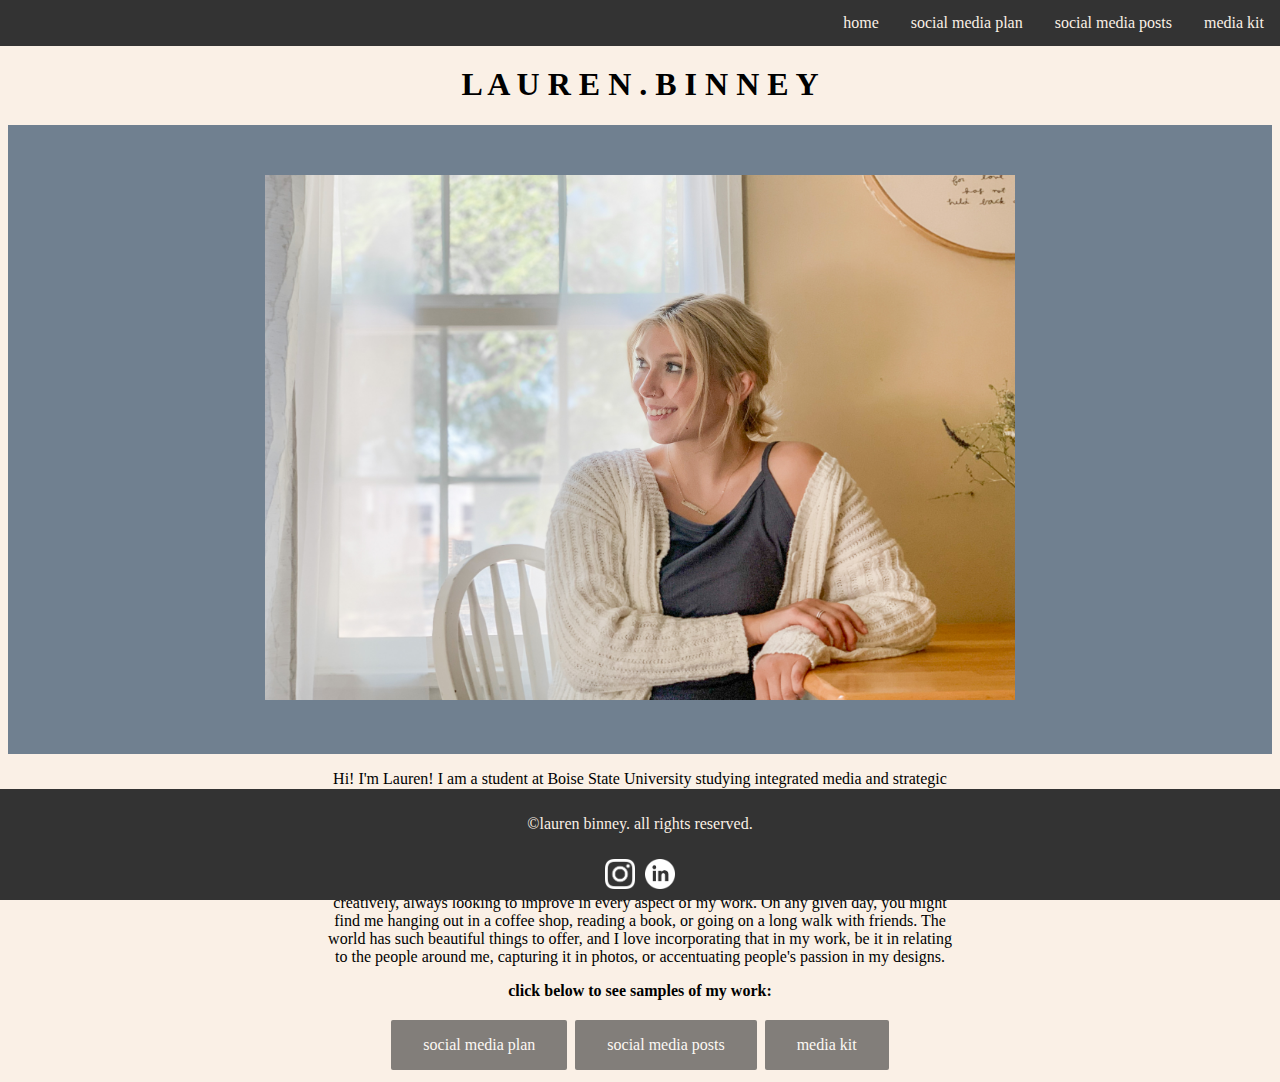
<file: index.html>
<!DOCTYPE html>

<html lang="en">


    <head>
        <title>HOME</title>
        <link rel="stylesheet" href="style.css">
    </head>

    <body>

        <div id="navbar"> 
    
            <a href="media-kit.html">media kit</a>
            <a href="social-media-posts.html">social media posts</a>
            <a href="social-media-plan.html">social media plan</a>
            <a href="index.html">home</a>
        
            </div>
        
        <h1>L A U R E N . B I N N E Y</h1>

        <div class="titlepic">
            <img src="titlepicture.JPG" alt="picture of lauren looking to the left" width="750" height="525">
        </div>

        <p>
            Hi! I'm Lauren! I am a student at Boise State University studying integrated media and strategic communication. 
            I am also earning a certificate in digital media from Boise State and a graphic design certification from the New York Institute of Art & Design.
            This is a portfolio website to specifically highlight the PR work I have produced in my three years at Boise State.  </p>


        <p>
            I am a dedicated student with a passion for digital media & design. I believe in the power of visual communication to make information accessible & understandable. 
            I desire to work efficiently & creatively, always looking to improve in every aspect of my work. On any given day, you might find me hanging out in a coffee shop, reading a book, or going on a long walk with friends. 
            The world has such beautiful things to offer, and I love incorporating that in my work, be it in relating to the people around me, capturing it in photos, 
            or accentuating people's passion in my designs. 
    
        </p>

        <p>
            <b>click below to see samples of my work:</b>
        </p>

        <button type="button" onclick="window.location.href='social-media-plan.html';">social media plan</button>
        <button type="button" onclick="window.location.href='social-media-posts.html';">social media posts</button>
        <button type="button" onclick="window.location.href='media-kit.html';">media kit</button>

   
    </body> 
    
    <footer>
        <p>©lauren binney. all rights reserved.</p>
        <!-- here i want to put little graphics of my social media sites i.e. instagram and linked in-->
    
        <ul class="socials">
            <li>
                    <a href="https://www.instagram.com/laurenbinney/"><img src="insta.png" width=40 height=40></a>
            </li>

            <li>
                <a href="https://www.linkedin.com/in/lauren-binney-b1b3401b7"><img src="linkedin.png" width=40 height=40></a>
            </li>

        </ul>
    </footer>

</html>
</file>
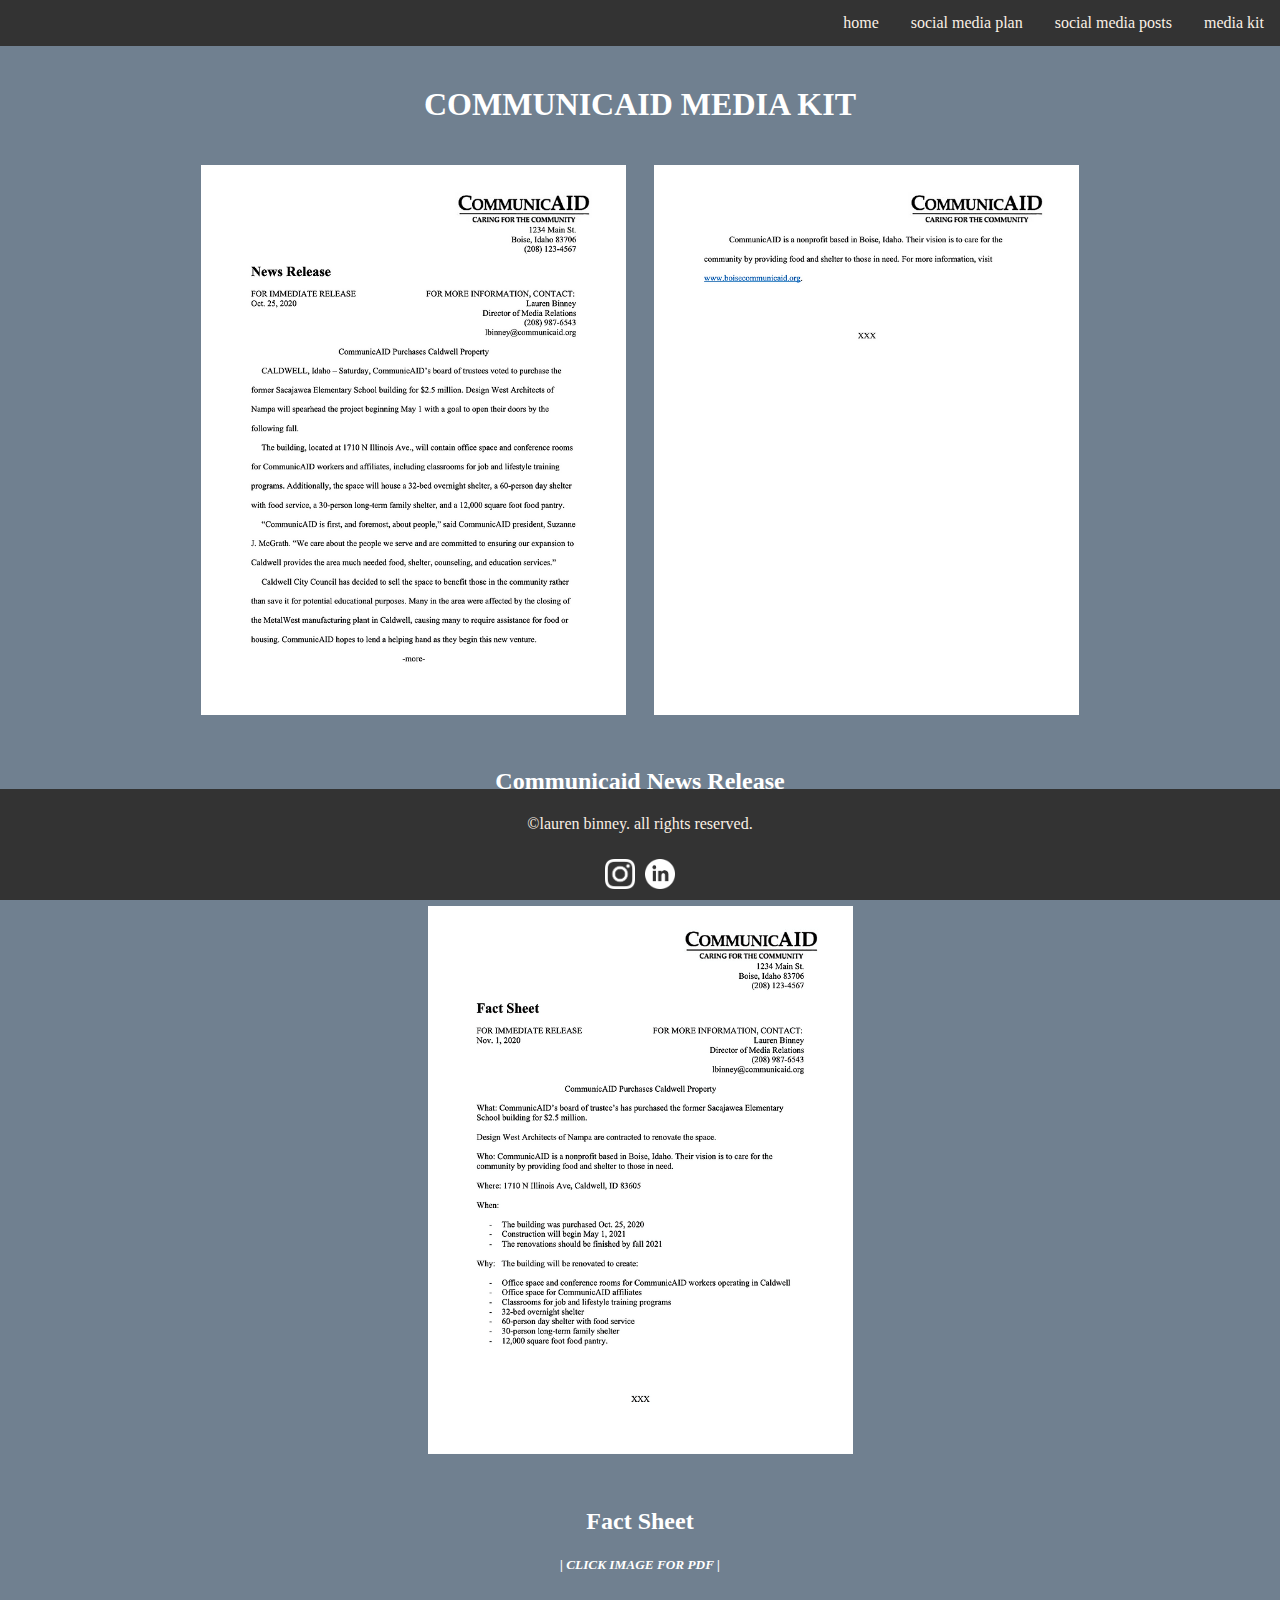
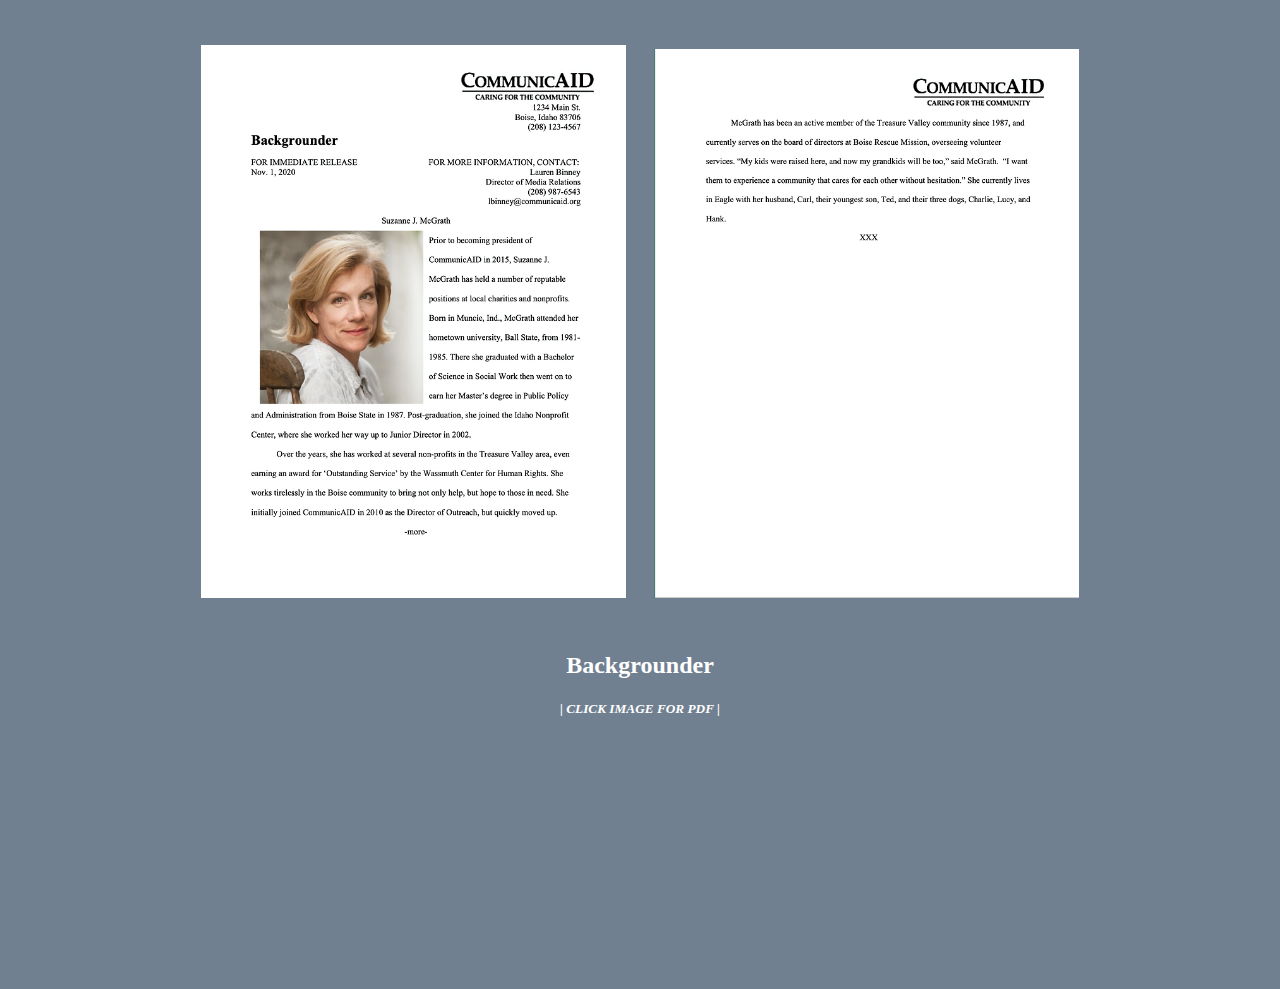
<file: media-kit.html>
<!DOCTYPE html>

<html lang="en">
    
    <head>
        <title>MEDIA KIT</title>
        <link rel="stylesheet" href="style.css">
    </head>

    <body class="media-kit">

        <div id="navbar"> 
   
            <a href="media-kit.html">media kit</a>
            <a href="social-media-posts.html">social media posts</a>
            <a href="social-media-plan.html">social media plan</a>
            <a href="index.html">home</a>
        
        </div>
        

            <h1 id="plantitle">COMMUNICAID MEDIA KIT</h1>

        <ul class="news-release-list">
            <li>
                    <a href="https://drive.google.com/file/d/1beTkNKKVyXmDC-UXffRROZ46lG3CW_mw/view?usp=sharing">
                        <img src="newsrelease.png" width=425 height=550></a>
            
            </li>

            <li>
                    <a href="https://drive.google.com/file/d/1beTkNKKVyXmDC-UXffRROZ46lG3CW_mw/view?usp=sharing">
                        <img src="newsrelease2.png" width=425 height=550></a>
            
            </li>
            
            <h2>Communicaid News Release</h2>

            <h5><i>| CLICK IMAGE FOR PDF |</i></h5>

        </ul>


        <ul class="fact-sheet-list">
            <li>
                    <a href="https://drive.google.com/file/d/146Wt2vhxlX0o6suj4kPdG2X8PfhiOBnd/view?usp=sharing">
                        <img src="fact.png" width=425 height=550></a>
            
            </li>
            
            <h2>Fact Sheet</h2>

            <h5><i>| CLICK IMAGE FOR PDF |</i></h5>

        </ul>


        <ul class="bio-list">
             <li>
                    <a href="https://drive.google.com/file/d/146Wt2vhxlX0o6suj4kPdG2X8PfhiOBnd/view?usp=sharing">
                    <img src="bio.png" width=425 height=550></a>

            </li>

            <li>
                    <a href="https://drive.google.com/file/d/146Wt2vhxlX0o6suj4kPdG2X8PfhiOBnd/view?usp=sharing">
                    <img src="bio2.png" width=425 height=550></a>
                
             </li>


             <h2>Backgrounder</h2>

            <h5><i>| CLICK IMAGE FOR PDF |</i></h5>


        </ul>

    </body>

    <footer>

        <p>©lauren binney. all rights reserved.</p>
        <!-- here i want to put little graphics of my social media sites i.e. instagram and linked in-->

        <ul class="socials">
            <li>
                    <a href="https://www.instagram.com/laurenbinney/"><img src="insta.png" width=40 height=40></a>
            </li>

            <li>
                <a href="https://www.linkedin.com/in/lauren-binney-b1b3401b7"><img src="linkedin.png" width=40 height=40></a>
            </li>

        </ul>

    </footer>

</html>
</file>
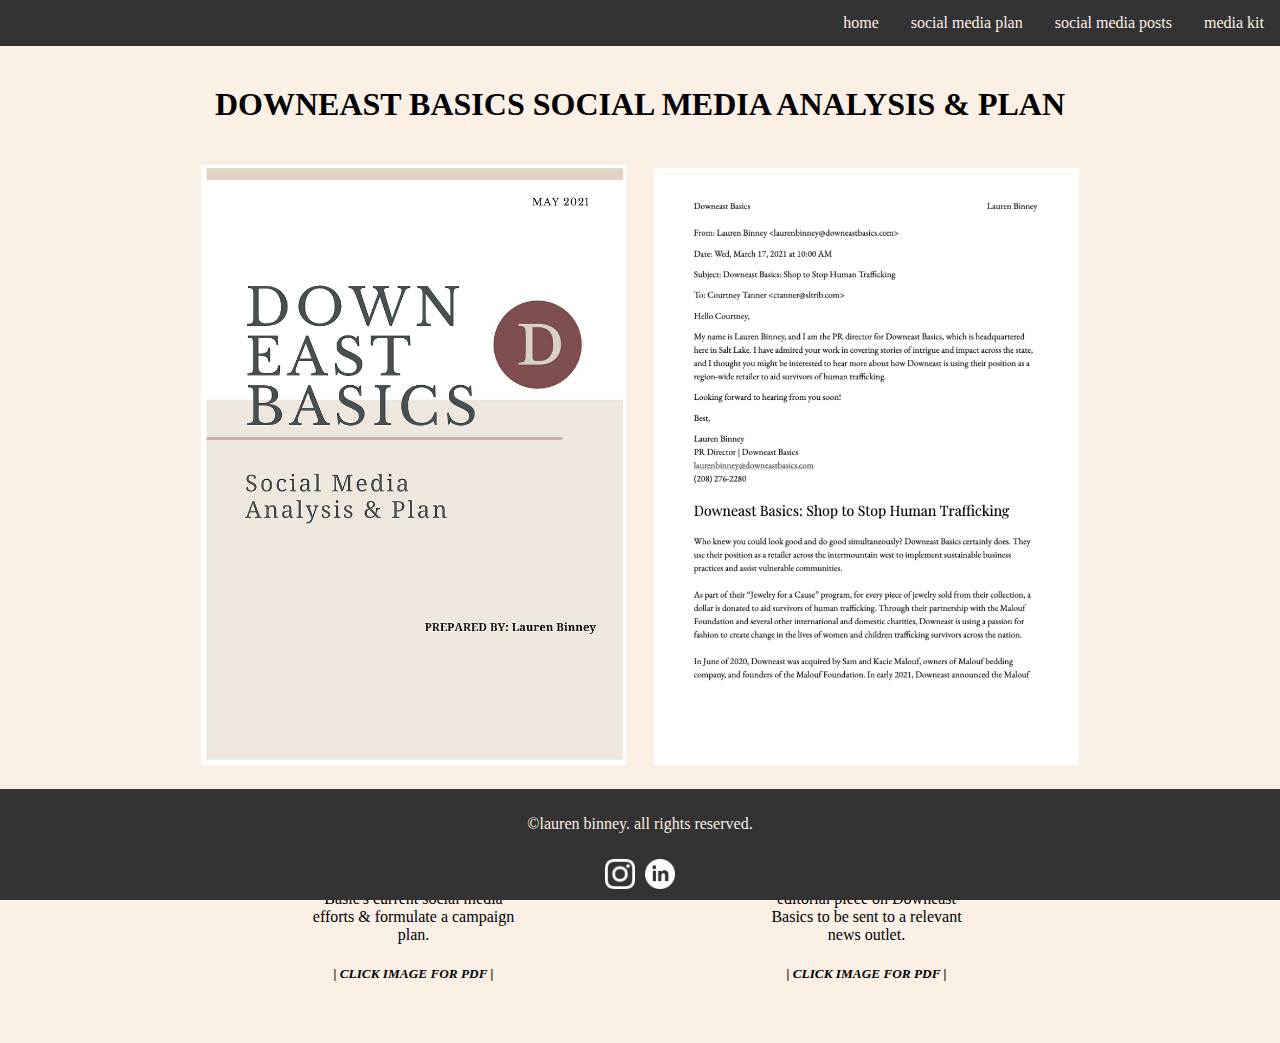
<file: social-media-plan.html>
<!DOCTYPE html>

<html lang="en">
    <head>
        <title>SOCIAL MEDIA PLAN</title>
        <link rel="stylesheet" href="style.css">
    </head>

    <body>
        <div id="navbar"> 
   
            <a href="media-kit.html">media kit</a>
            <a href="social-media-posts.html">social media posts</a>
            <a href="social-media-plan.html">social media plan</a>
            <a href="index.html">home</a>
        
            </div>
        
       
            <h1 id="plantitle">DOWNEAST BASICS SOCIAL MEDIA ANALYSIS & PLAN</h1>

        <ul class="downeast-list">
            <li>
                <a href="https://www.canva.com/design/DAEdGylXDcc/6BlfdI_zDu6vX9SOPV3AYw/view?utm_content=DAEdGylXDcc&utm_campaign=designshare&utm_medium=link&utm_source=sharebutton"><img src="plan.png" width=425 height=550></a>
                <div class="plan-caption">

                    <h2>Downeast Basics Social Media Plan</h2>

                    <p>The Social Media Plan was a 7-week project where I was asked to research & analyze Downeast Basic's current social media efforts & formulate a campaign plan.</p>

                    <h5><i>| CLICK IMAGE FOR PDF |</i></h5>

                </div>
            </li>

            <li>
                <a href="https://d6f897ea-df8d-4c88-9e73-ad1ebaf2295f.filesusr.com/ugd/88ac11_bc9bfc6e302243419e2a9c28180f1d45.pdf"><img src="featurerelease.png" width=425 height=550></a>
                <div class="feature-release-caption">
                    
                    <h2>Downeast Basics Feature Release</h2>

                    <p>The Feauture Release & Pitch was an additional project in which I wrote an evergreen editorial piece on Downeast Basics to be sent to a relevant news outlet.</p>

                    <h5><i>| CLICK IMAGE FOR PDF |</i></h5>


                </div>

            </li>

        </ul>


   
    </body> 
        
    <footer>
        <p>©lauren binney. all rights reserved.</p>
        <!-- here i want to put little graphics of my social media sites i.e. instagram and linked in-->

        <ul class="socials">
            <li>
                    <a href="https://www.instagram.com/laurenbinney/"><img src="insta.png" width=40 height=40></a>
            </li>

            <li>
                <a href="https://www.linkedin.com/in/lauren-binney-b1b3401b7"><img src="linkedin.png" width=40 height=40></a>
            </li>

        </ul>
    </footer>

</html>
</file>
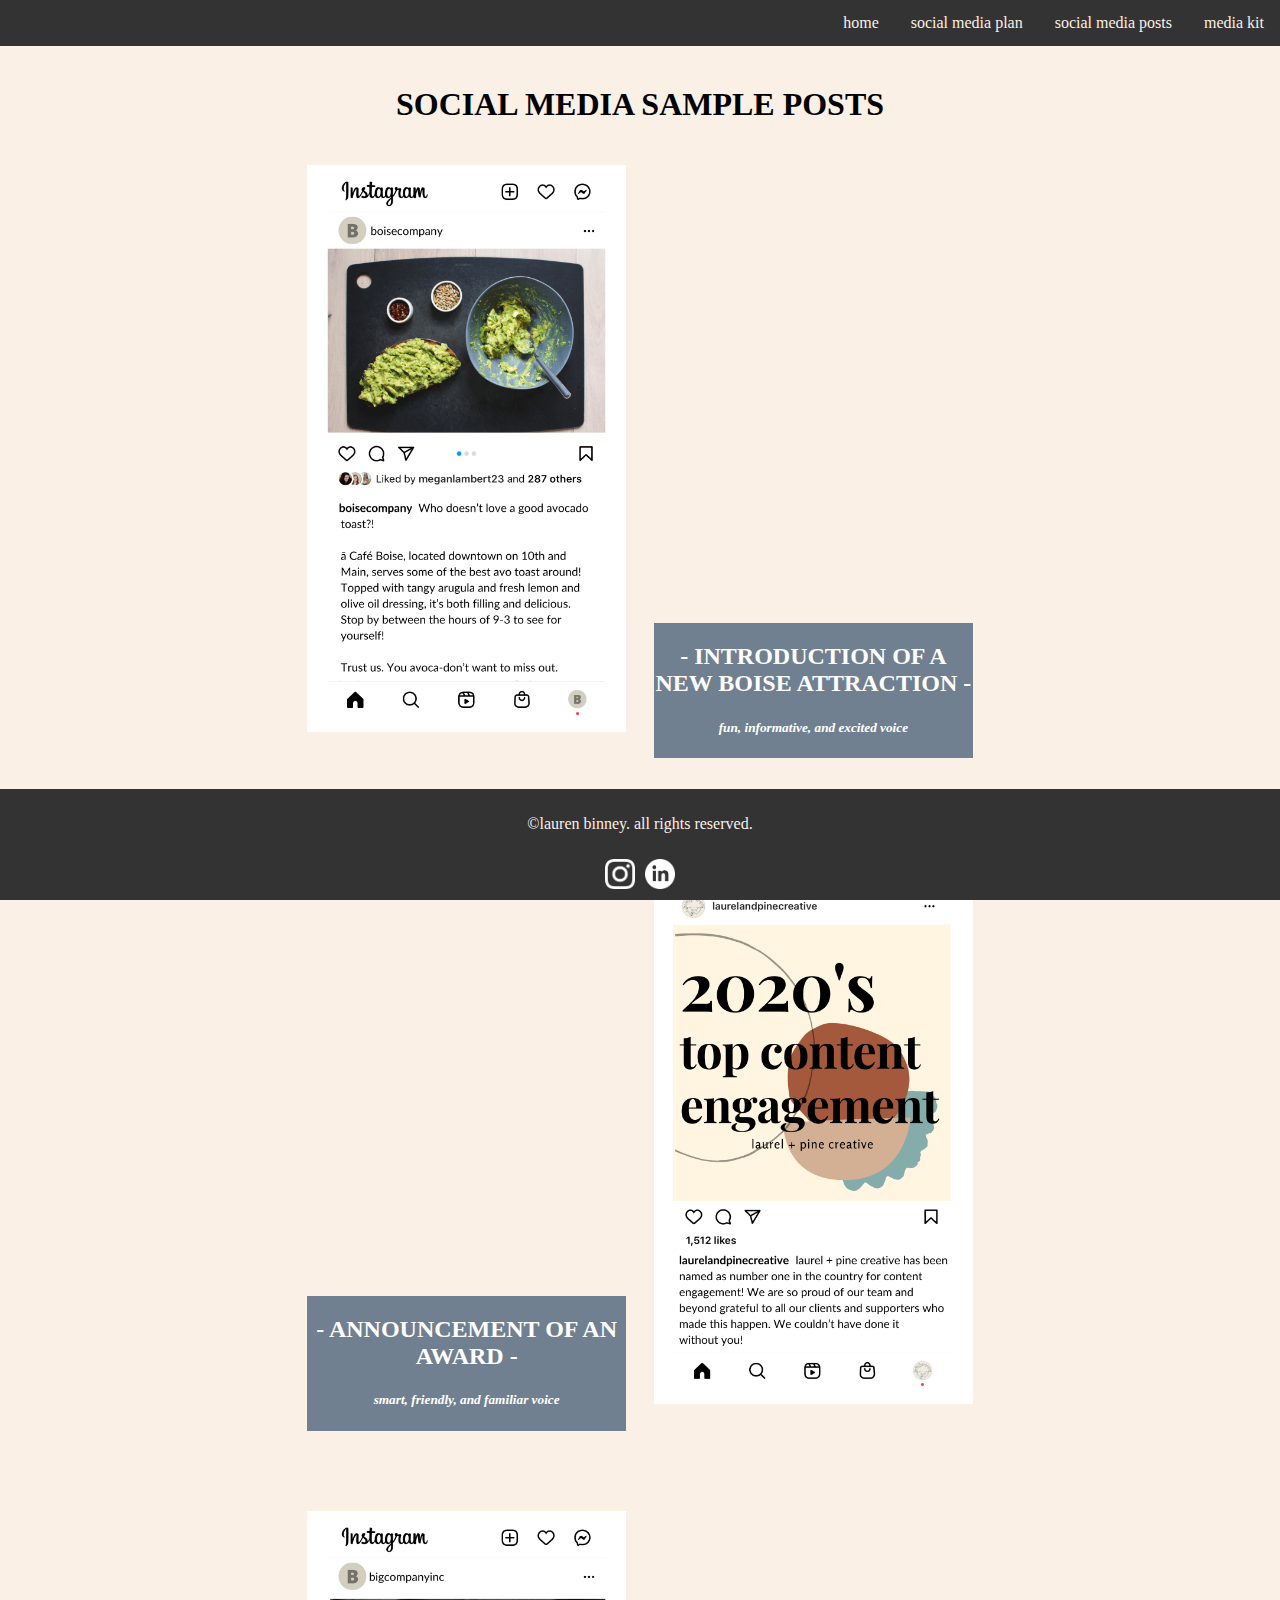
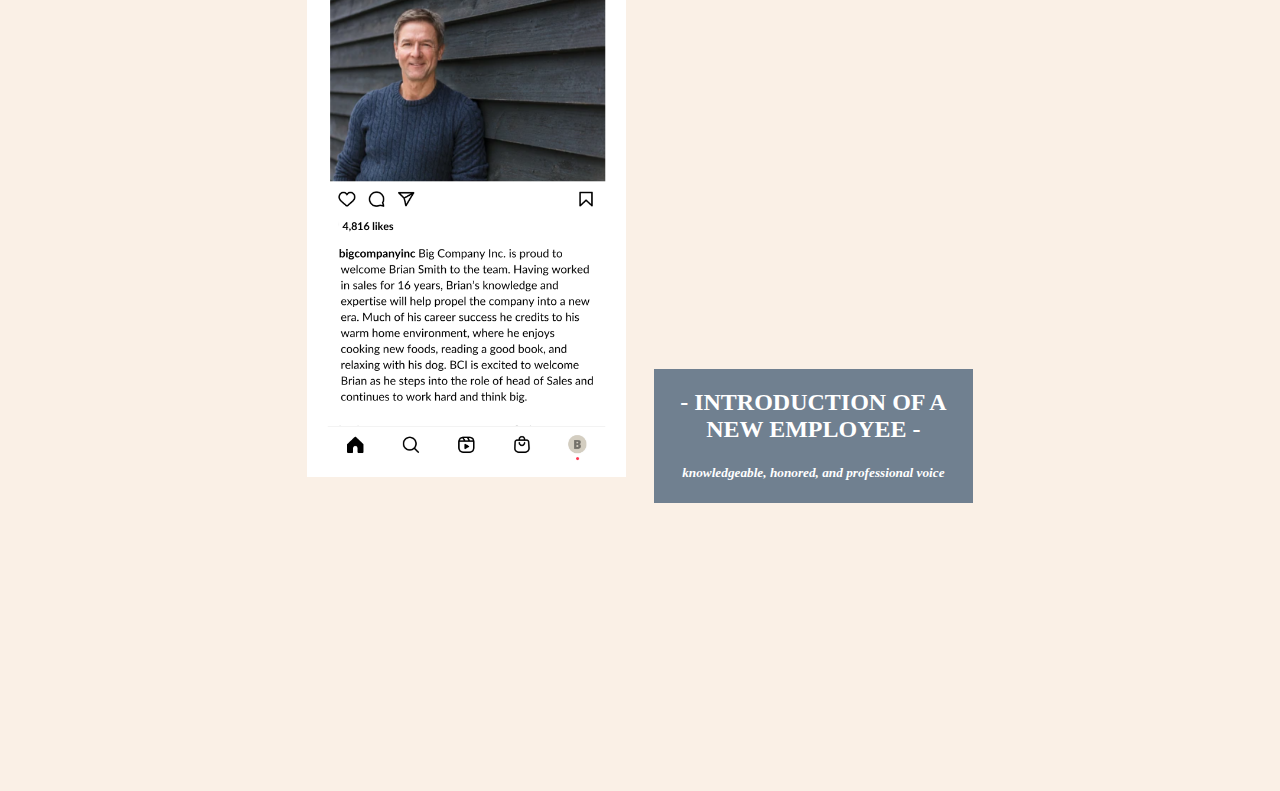
<file: social-media-posts.html>
<!DOCTYPE html>

<html lang="en">
    <head>
        <title>SOCIAL MEDIA POSTS</title>
        <link rel="stylesheet" href="style.css">
    </head>

    <body>

        <div id="navbar"> 
   
            <a href="media-kit.html">media kit</a>
            <a href="social-media-posts.html">social media posts</a>
            <a href="social-media-plan.html">social media plan</a>
            <a href="index.html">home</a>
        
            </div>
        

        <h1 id="plantitle">SOCIAL MEDIA SAMPLE POSTS</h1>

        <ul class="post1">
            <li>
                    <a><img src="boisecompany.png"></a>
            
            </li>
    
            <li id="post-caption">
                <h2>- INTRODUCTION OF A NEW BOISE ATTRACTION -</h2>

                <h5><i>fun, informative, and excited voice</i></h5>
            
            </li>
         
        </ul>
      
        <ul class="post2">
            
    
            <li id="post-caption">
               
                <h2>- ANNOUNCEMENT OF AN AWARD -</h2>

                <h5><i>smart, friendly, and familiar voice</i></h5>
            
            </li>
         
            <li>
                <a><img src="laurelandpine.png"></a>
        
            </li>

        </ul>
      
        <ul class="post3">
            <li>
                <a><img src="bigcompanyinc.png"></a>
            
            </li>
    
            <li id="post-caption">
               
                <h2>- INTRODUCTION OF A NEW EMPLOYEE -</h2>

                <h5><i>knowledgeable, honored, and professional voice</i></h5>
            
            </li>
         
        </ul>

    </body> 
    
    <footer>
        <p>©lauren binney. all rights reserved.</p>
        <!-- here i want to put little graphics of my social media sites i.e. instagram and linked in-->
    
        <ul class="socials">
            <li>
                    <a href="https://www.instagram.com/laurenbinney/"><img src="insta.png" width=40 height=40></a>
            </li>

            <li>
                <a href="https://www.linkedin.com/in/lauren-binney-b1b3401b7"><img src="linkedin.png" width=40 height=40></a>
            </li>

        </ul>

    </footer>

</html>
</file>
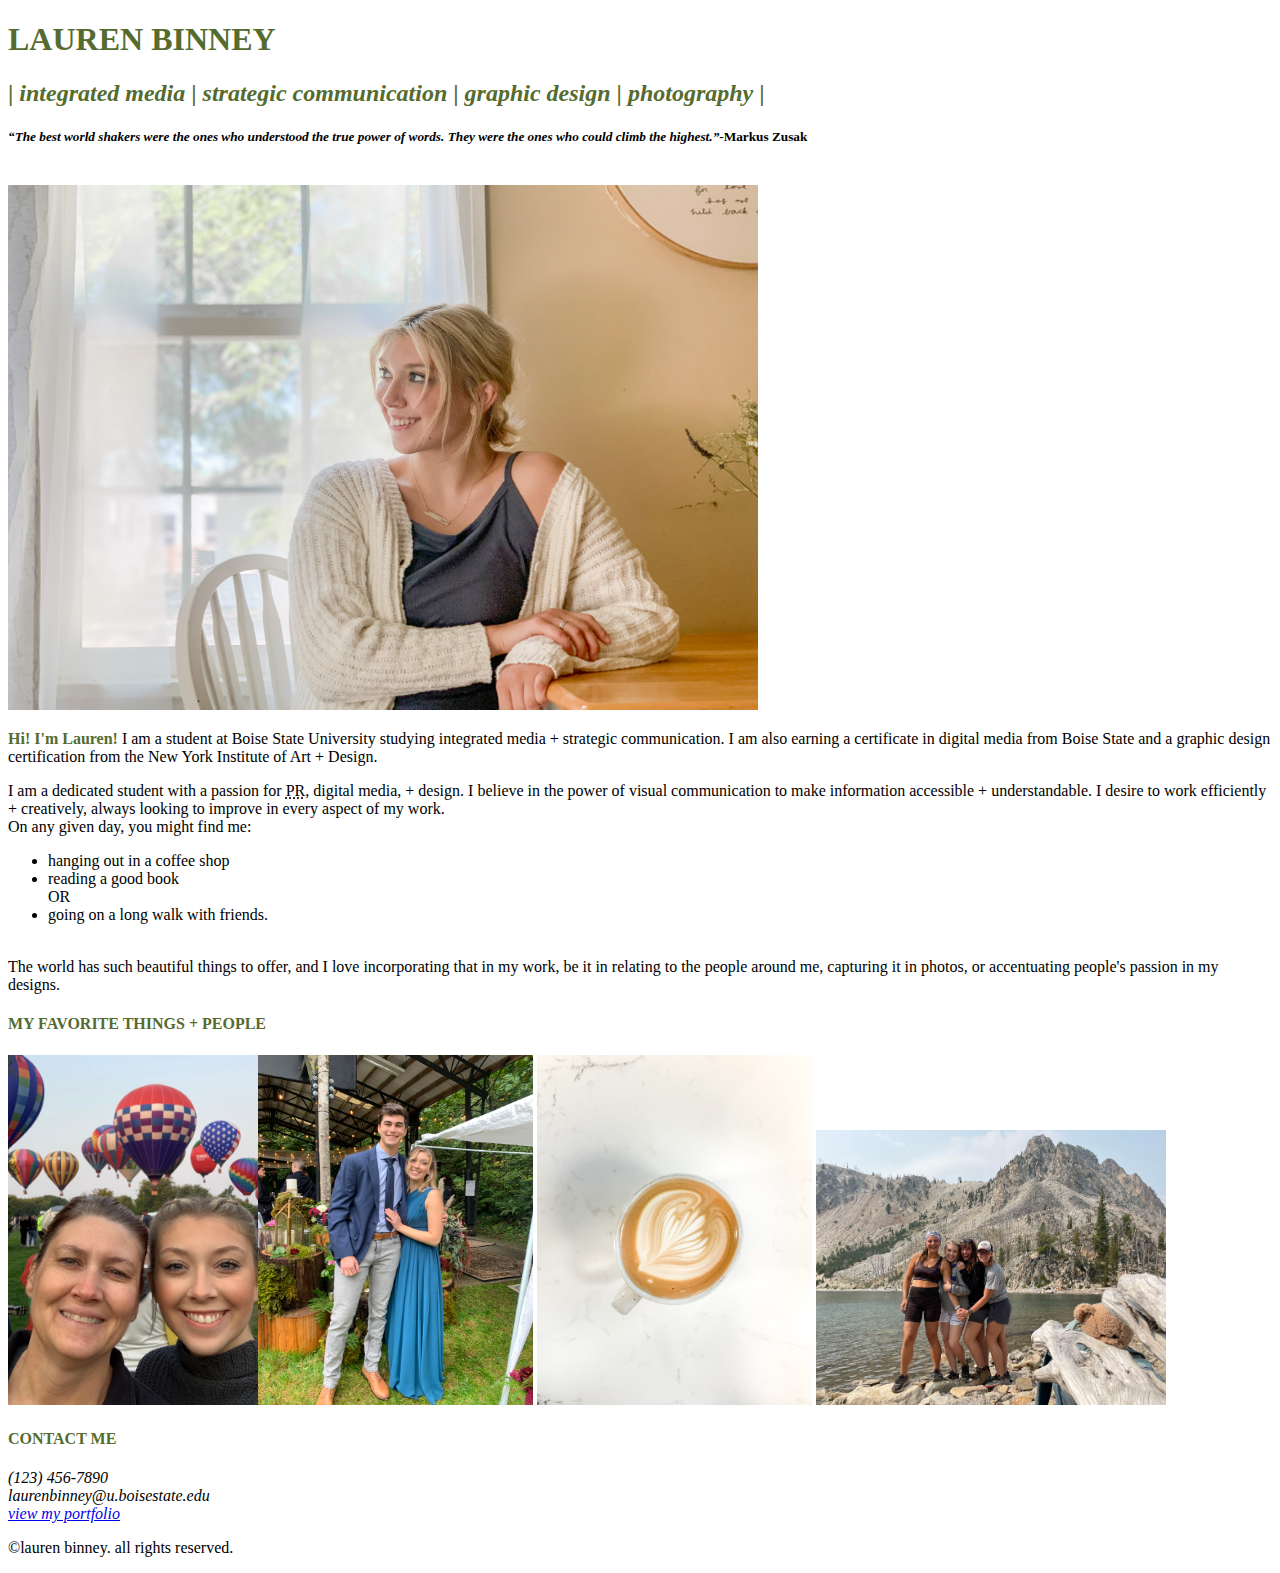
<file: tags.html>
<!DOCTYPE html>
<html lang="en">
    <head>
        <title>TAGS</title>
    </head>
<body>
    <html lang="en">
        <head>
            <title>assignment 1: ABOUT ME</title>
        </head>
    <body>
    <style>

h1{
      color: darkolivegreen;
  }

  h2{
      color: darkolivegreen;
  }

h4{
    color: darkolivegreen;

}

.hi{
    color:darkolivegreen
}



    </style>

        <h1>LAUREN BINNEY</h1>
        <h2>| <em>integrated media</em> | <em>strategic communication</em> | <em>graphic design</em> | <em>photography</em> |</h2>
    
        <h5><i><q>The best world shakers were the ones who understood the true power of words. They were the ones who could climb the highest.</q></i>-Markus Zusak</h5>
    <br> <!--here is where i will tell a little about myself, along with some pictures-->
    
    <img src="titlepicture.JPG" alt="picture of lauren looking to the left" width="750" height="525">

<section class="introduction">
    <p><b class="hi">Hi! I'm Lauren!</b> I am a student at Boise State University studying integrated media + strategic communication. 
    I am also earning a certificate in digital media from Boise State and a graphic design certification from the New York Institute of Art + Design.<br>
    <p></p>  

    I am a dedicated student with a passion for <abbr title="public relations">PR</abbr>, digital media, + design. I believe in the power of visual 
    communication to make information accessible + understandable. I desire to work efficiently + creatively, always looking to improve in every aspect of my work.<br>
</section> 

<section class="hobbies">
    On any given day, you might find me:
    <ul>
    <li>hanging out in a coffee shop</li>
    <li>reading a good book</li> OR
    <li> going on a long walk with friends.</li>
    </ul>
</section>

<section class="motivation">
    <br>The world has such beautiful things to offer, and I love incorporating that in my work, be it in relating to the people around me, capturing it in photos, 
    or accentuating people's passion in my designs.</p>
</section>

    <!--here are some of my favorite people and things-->
    <h4>MY FAVORITE THINGS + PEOPLE</h4>
    <img src="balloonwmom.jpg" alt="picture with my mom" width="250" height="350"><img src="zickefoose.jpg" alt="picture with my boyfriend" width="275" height="350">
     <img src="coffee.JPG" alt="picture of latte art" width="275" height="350"> <img src="sawtooth.jpg" alt="picture with my roommates" width="350" height="275"> 
    
    <!--this is how you can contact me-->
    <h4>CONTACT ME</h4>
    <address>(123) 456-7890<br>laurenbinney@u.boisestate.edu<br><a href="https://laurenkbinney.wixsite.com/portfolio">view my portfolio</a></address>
    <footer>
        <p>©lauren binney. all rights reserved.</p>
    
    </footer>
</file>
<file: style.css>
body {
    background-color: linen;
    text-align: center;
}

#plantitle{
    padding-top: 65px;
    padding-bottom: 20px;
}

#navbar{
    overflow: hidden;
    background-color: #333;
    position: fixed;
    top: 0;
    left: 0;
    width: 100%;
}

#navbar a {
    float: right;
    display: block;
    color: linen;
    text-align: center;
    padding: 14px 16px;
    text-decoration: none;
    font-family:serif;
}

#navbar a:hover {
    background-color: #ddd;
    color: black;
}


.titlepic {

    padding-top: 50px;
    padding-bottom: 50px;
    align-content: left center;
    background-color: slategray;

}

.media-kit {
    background-color: slategrey;
    color: white;
}

.downeast-list {
    margin: 0 auto;
    max-width: 1200px;
    padding: 0;
}

.downeast-list li {
    display: inline-block;
    width: 425px;
    margin: 0 12px 30px;
}

.downeast-list li a{
    display: block;   
}

.downeast-list li img{
    width: 100%;
    height: auto;
}

.downeast-list li > a:hover{
    transform: scale(1.05);
    transition: .25s;
}



.news-release-list {
    margin: 0 auto;
    max-width: 1200px;
    padding: 0;
}

.news-release-list li {
    display: inline-block;
    width: 425px;
    margin: 0 12px 30px;
}

.news-release-list li a{
    display: block;   
}

.news-release-list li img{
    width: 100%;
    height: auto;

}

.news-release-list li > a:hover{
    transform: scale(1.05);
    transition: .25s;
}

.news-release-list h5 {
    padding-bottom: 50px;
}



.fact-sheet-list {
    margin: 0 auto;
    max-width: 1200px;
    padding: 0;
}

.fact-sheet-list li {
    display: inline-block;
    width: 425px;
    margin: 0 12px 30px;
}

.fact-sheet-list li a{
    display: block;   
}

.fact-sheet-list li img{
    width: 100%;
    height: auto;

}

.fact-sheet-list li > a:hover{
    transform: scale(1.05);
    transition: .25s;
}

.fact-sheet-list h5 {
    padding-bottom: 50px;
}


.bio-list {
    margin: 0 auto;
    max-width: 1200px;
    padding: 0;
}

.bio-list li {
    display: inline-block;
    width: 425px;
    margin: 0 12px 30px;
}

.bio-list li a{
    display: block;   
}

.bio-list li img{
    width: 100%;
    height: auto;

}

.bio-list li > a:hover{
    transform: scale(1.05);
    transition: .25s;
}

.bio-list h5 {
padding-bottom: 250px;

}



.post1 {
    margin: 0 auto;
    max-width: 1200px;
    padding: 0;
}

.post1 li {
    display: inline-block;
    width: 318.75px;
    margin: 0 12px 30px;
    background-color: slategrey;
}

.post1 li a{
    display: block;
    height: 220px;   
}

.post1 li img{
    width: 100%;
    height: auto;

}

.post1 li > a:hover{
    transform: scale(1.05);
    transition: .25s;
}

.post1{
    padding-bottom: 50px;
    color: white;
}



.post2 {
    margin: 0 auto;
    max-width: 1200px;
    padding: 0;
}

.post2 li {
    display: inline-block;
    width: 318.75px;
    margin: 0 12px 30px;
    background-color: slategrey;
}

.post2 li a{
    display: block;
    height: 220px;   
}

.post2 li img{
    width: 100%;
    height: auto;

}

.post2 li > a:hover{
    transform: scale(1.05);
    transition: .25s;
}

.post2{
    padding-bottom: 50px;
    color: white;
}


.post3 {
    margin: 0 auto;
    max-width: 1200px;
    padding: 0;
}

.post3 li {
    display: inline-block;
    width: 318.75px;
    margin: 0 12px 30px;
    background-color: slategrey;
}

.post3 li a{
    display: block;
    height: 220px;   
}

.post3 li img{
    width: 100%;
    height: auto;

}

.post3 li > a:hover{
    transform: scale(1.05);
    transition: .25s;
}


.post3{
    padding-bottom: 250px;
    color: white;
}


.socials {
    margin: 0 auto;
    max-width: 1200px;
    padding: 0;
}

.socials li {
    display: inline-block;
    width: 30px;
    margin: 0 3px 7.5px;
}

.socials li a{
    display: block;   
}

.socials li img{
    width: 100%;
    height: auto;
    color: linen;
}

.socials li > a:hover{
    transform: scale(1.05);
    transition: .25s;
}

button {
    background-color: #333;
    border: none;
    color: white;
    padding: 16px 32px;
    text-align: center;
    font-size: 16px;
    margin: 4px 2px;
    opacity: 0.6;
    transition: 0.3s;
    display: inline-block;
    text-decoration: none;
    cursor: pointer;
    border-radius: 2px;
    font-family: serif; 
    
}

button:hover {opacity:1}
   
h1 {
    padding-top: 45px;
}

p {
    color: black;
    padding-left: 25%;
    padding-right: 25%;
    text-align: center;

}

footer {
    position: fixed;
    left: 0;
    bottom: 0;
    width: 100%;
    background-color: #333;
}

footer p {
    color: linen;
    padding-top: 10px;
    padding-bottom: 10px;
}
</file>
